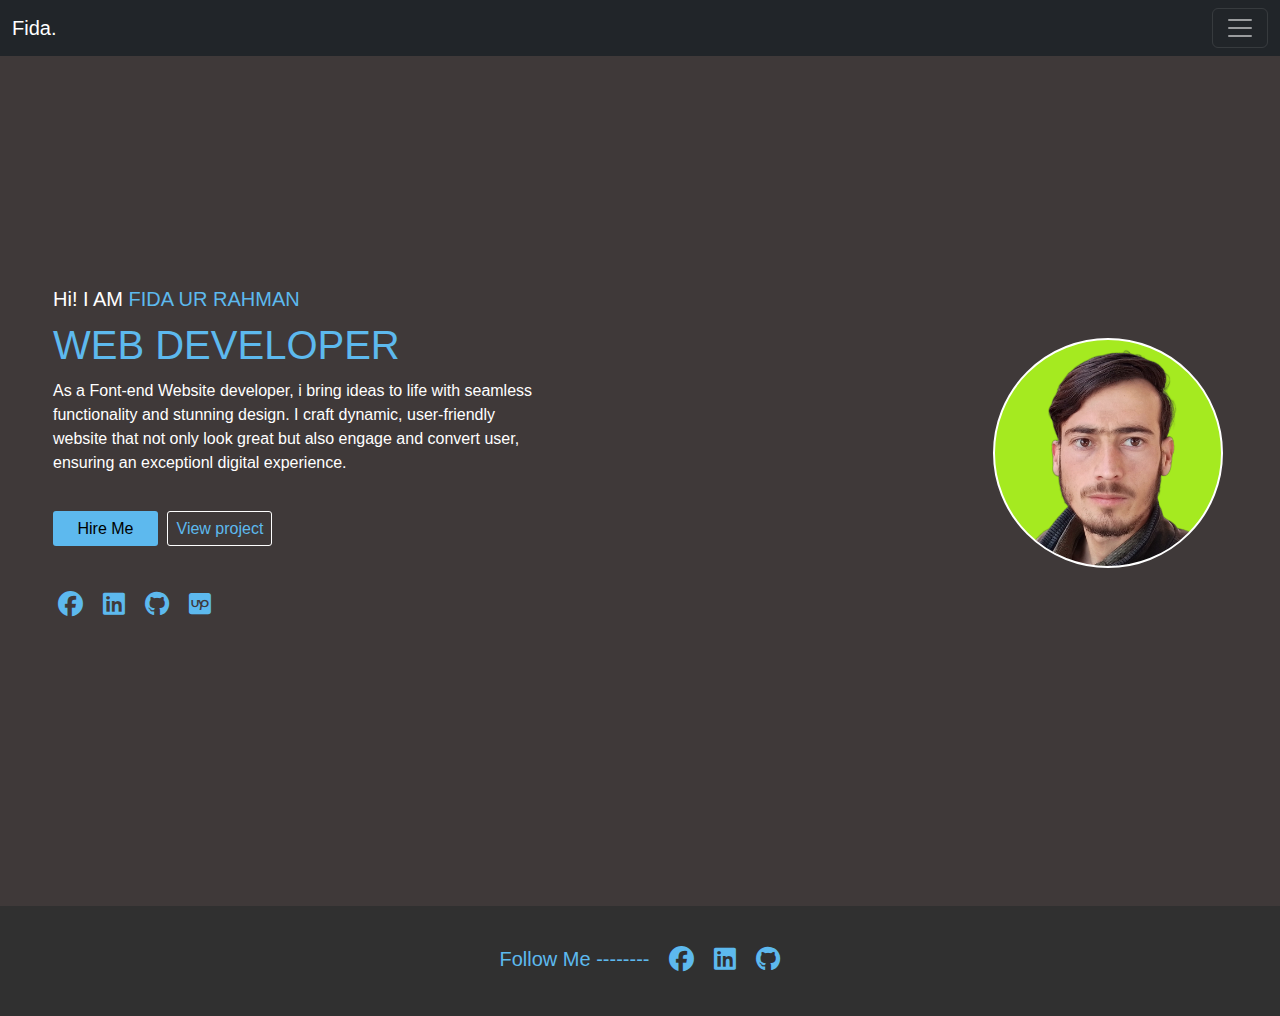
<file: index.html>
<!DOCTYPE html>
<html lang="en">
<head>
    <meta charset="UTF-8">
    <meta name="viewport" content="width=device-width, initial-scale=1.0">
    <title>HOME</title>

    <!-- logo link -->
     <link rel="Shortcut icon" href="./images/web-picture.jpeg">
    
    <!-- bootsrap link  -->
    <link href="https://cdn.jsdelivr.net/npm/bootstrap@5.3.3/dist/css/bootstrap.min.css" rel="stylesheet" integrity="sha384-QWTKZyjpPEjISv5WaRU9OFeRpok6YctnYmDr5pNlyT2bRjXh0JMhjY6hW+ALEwIH" crossorigin="anonymous">

    <!-- Home page css -->
     <link rel="stylesheet" href="./index.css">

    <!-- Font Awsomme cdn link -->
    <link rel="stylesheet" href="https://cdnjs.cloudflare.com/ajax/libs/font-awesome/6.7.2/css/all.min.css" integrity="sha512-Evv84Mr4kqVGRNSgIGL/F/aIDqQb7xQ2vcrdIwxfjThSH8CSR7PBEakCr51Ck+w+/U6swU2Im1vVX0SVk9ABhg==" crossorigin="anonymous" referrerpolicy="no-referrer" />


    <!-- animatiion link -->
     <link rel="stylesheet" href="https://cdnjs.cloudflare.com/ajax/libs/animate.css/4.1.1/animate.min.css">

</head>
<body>
    <nav class="navbar navbar-dark bg-dark fixed-top">
        <div class="container-fluid">
          <a class="navbar-brand">Fida.</a>
          <button class="navbar-toggler" type="button" data-bs-toggle="offcanvas" data-bs-target="#offcanvasDarkNavbar" aria-controls="offcanvasDarkNavbar" aria-label="Toggle navigation">
            <span class="navbar-toggler-icon"></span>
          </button>
          <div class="offcanvas offcanvas-end text-bg-dark" tabindex="-1" id="offcanvasDarkNavbar" aria-labelledby="offcanvasDarkNavbarLabel">
            <div class="offcanvas-header">
              <h5 class="offcanvas-title" id="offcanvasDarkNavbarLabel">Fida.</h5>
              <button type="button" class="btn-close btn-close-white" data-bs-dismiss="offcanvas" aria-label="Close"></button>
            </div>
            <div class="offcanvas-body">
              <ul class="navbar-nav justify-content-end flex-grow-1 pe-3">

                <li class="nav-item">
                  <a class="nav-link" href="./index.html">Home</a>
                </li>
                <li class="nav-item">
                    <a class="nav-link" href="./pages/Eduction.html">Eduction</a>
                  </li>
                  <li class="nav-item">
                    <a class="nav-link" href="./pages/Skill.html">Skill</a>
                  </li>
                  <li class="nav-item">
                    <a class="nav-link" href="./pages/Experience.html">Experience</a>
                  </li>
                  <li class="nav-item">
                    <a class="nav-link" href="./pages/About.html">About</a>
                  </li>
                  <li class="nav-item">
                    <a class="nav-link" href="./pages/Contact.html">Contact</a>
                  </li>
                
              <form class="d-flex mt-3" role="search">
                <input class="form-control me-2" type="search" placeholder="Search" aria-label="Search">
                <button class="btn btn-success" type="submit">Search</button>
              </form>
            </div>
          </div>
        </div>
      </nav>

      <!-- Tbody Section -->

            <!-- main body start here -->
            <tbody>
              <!-- hero Setion start here -->
              <div class="Hero-section   animate__animated animate__lightSpeedInLeft ">
      
                  <!-- introduction Here -->
                  <div class="section-left ">
                      <h4>Hi! I AM <span>FIDA UR RAHMAN</span></h4>
                      <h1>WEB DEVELOPER</h1>
                     <div class="content">
                          <p>As a Font-end Website developer, i bring ideas to life with 
                          seamless functionality and stunning design. I craft dynamic,
                          user-friendly website that not only look great but also 
                          engage and convert user, ensuring an exceptionl digital
                          experience.</p>
                     </div>
                      <button class="Hire-me">Hire Me</button>
                      <button class="view-project">View project</button>

                 <!-- Social Media Icon  -->  
                <div class="social-media-icon ">
                <a href=""><i class="fa-brands fa-facebook"></i></a>
                <a href=""><i class="fa-brands fa-linkedin"></i></a>
                <a href=""><i class="fa-brands fa-github"></i></a>
                <a href=""><i class="fa-brands fa-square-upwork"></i></a>
              </div>
             </tbody>
                  </div>

      
                  <!-- Picture Here -->
                  <div class="section-right">
                  </div>
              </div>
             </tbody>
      
            
       <!-- Footer Section Start Here -->

       <footer>
        <div class="footer">
          <div class="footer-icon">
              <h6>Follow Me -------- </h6>
              <a href=""><i class="fa-brands fa-facebook"></i></a>
              <a href=""><i class="fa-brands fa-linkedin"></i></a>
              <a href=""><i class="fa-brands fa-github"></i></a>
           </tbody>

          </div>
        </div>
    </footer>
    
</body>
<!-- bootsrap link sript link -->
<script src="https://cdn.jsdelivr.net/npm/bootstrap@5.3.3/dist/js/bootstrap.bundle.min.js" integrity="sha384-YvpcrYf0tY3lHB60NNkmXc5s9fDVZLESaAA55NDzOxhy9GkcIdslK1eN7N6jIeHz" crossorigin="anonymous"></script>
</html>
</file>
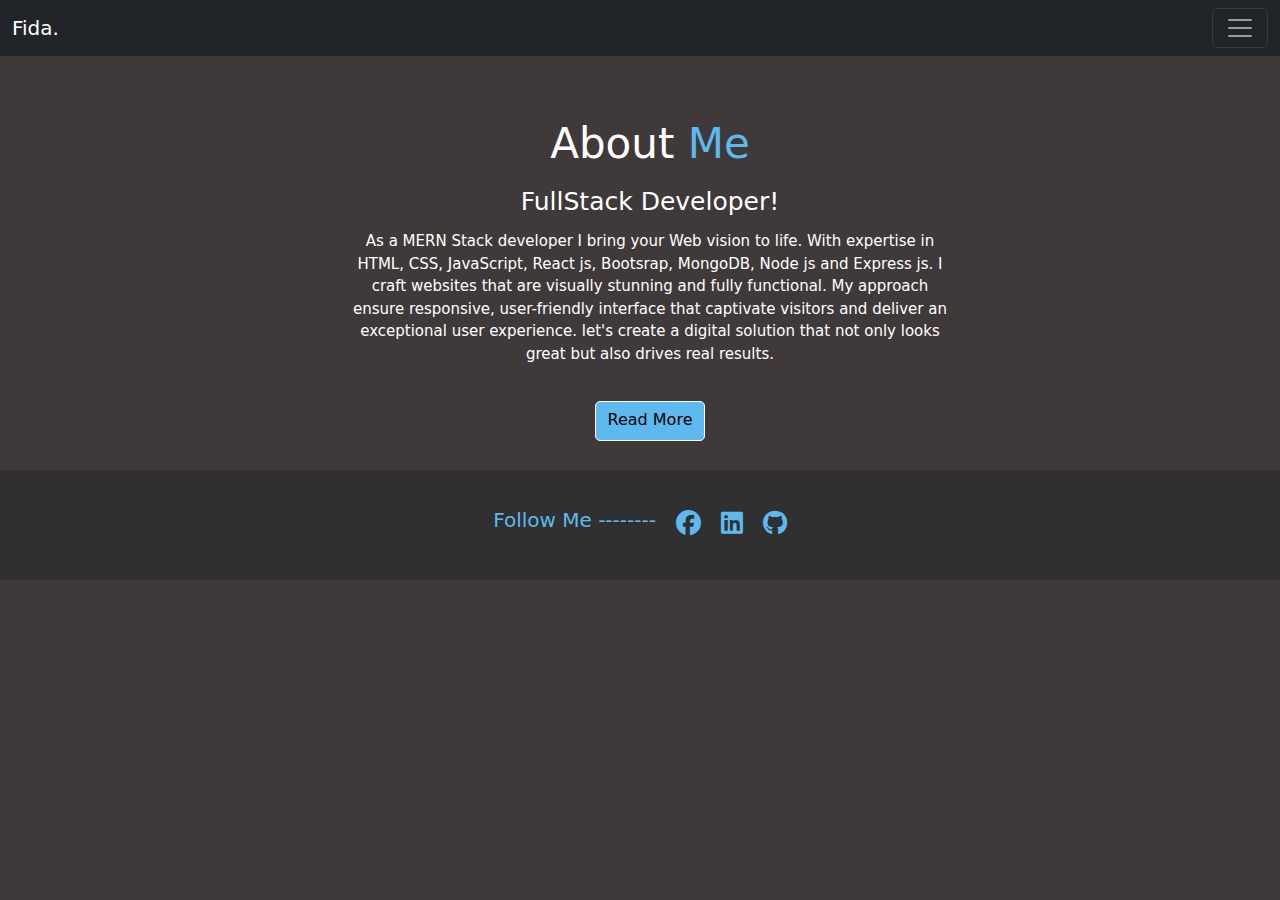
<file: pages/About.html>
<!DOCTYPE html>
<html lang="en">
<head>
    <meta charset="UTF-8">
    <meta name="viewport" content="width=device-width, initial-scale=1.0">
    <title>About</title>
        <!-- logo link -->
        <link rel="Shortcut icon" href="../images/web-picture.jpeg">
    
    <!-- bootsrap link  -->
    <link href="https://cdn.jsdelivr.net/npm/bootstrap@5.3.3/dist/css/bootstrap.min.css" rel="stylesheet" integrity="sha384-QWTKZyjpPEjISv5WaRU9OFeRpok6YctnYmDr5pNlyT2bRjXh0JMhjY6hW+ALEwIH" crossorigin="anonymous">

    <!-- Experience css link -->
     <link rel="stylesheet" href="./About-Me.css">

    <!-- Font Awsomme cdn link -->
    <link rel="stylesheet" href="https://cdnjs.cloudflare.com/ajax/libs/font-awesome/6.7.2/css/all.min.css" integrity="sha512-Evv84Mr4kqVGRNSgIGL/F/aIDqQb7xQ2vcrdIwxfjThSH8CSR7PBEakCr51Ck+w+/U6swU2Im1vVX0SVk9ABhg==" crossorigin="anonymous" referrerpolicy="no-referrer" />

        <!-- animatiion link -->
        <link rel="stylesheet" href="https://cdnjs.cloudflare.com/ajax/libs/animate.css/4.1.1/animate.min.css">
</head>
<body>
    <nav class="navbar navbar-dark bg-dark fixed-top">
        <div class="container-fluid">
          <a class="navbar-brand">Fida.</a>
          <button class="navbar-toggler" type="button" data-bs-toggle="offcanvas" data-bs-target="#offcanvasDarkNavbar" aria-controls="offcanvasDarkNavbar" aria-label="Toggle navigation">
            <span class="navbar-toggler-icon"></span>
          </button>
          <div class="offcanvas offcanvas-end text-bg-dark" tabindex="-1" id="offcanvasDarkNavbar" aria-labelledby="offcanvasDarkNavbarLabel">
            <div class="offcanvas-header">
              <h5 class="offcanvas-title" id="offcanvasDarkNavbarLabel">Fida.</h5>
              <button type="button" class="btn-close btn-close-white" data-bs-dismiss="offcanvas" aria-label="Close"></button>
            </div>
            <div class="offcanvas-body">
              <ul class="navbar-nav justify-content-end flex-grow-1 pe-3">

                <li class="nav-item">
                  <a class="nav-link" href="../index.html">Home</a>
                </li>
                <li class="nav-item">
                    <a class="nav-link" href="./Contact.html">Eduction</a>
                  </li>
                  <li class="nav-item">
                    <a class="nav-link" href="./Skill.html">Skill</a>
                  </li>
                  <li class="nav-item">
                    <a class="nav-link" href="./Experience.html">Experience</a>
                  </li>
                  <li class="nav-item">
                    <a class="nav-link" href="./About.html">About</a>
                  </li>
                  <li class="nav-item">
                    <a class="nav-link" href="./Contact.html">Contact</a>
                  </li>
                
              <form class="d-flex mt-3" role="search">
                <input class="form-control me-2" type="search" placeholder="Search" aria-label="Search">
                <button class="btn btn-success" type="submit">Search</button>
              </form>
            </div>
          </div>
        </div>
      </nav>

      <!-- Tbody Section -->

          <!-- About Section Start here -->
     <tbody>
        <div class="About-Me  animate__animated animate__lightSpeedInLeft">
            <h1><span>About</span> Me</h1>
            <h2>FullStack Developer!</h2>
            <p>As a MERN Stack developer I bring your Web vision to 
            life. With expertise in HTML, CSS, JavaScript, React js, 
            Bootsrap, MongoDB, Node js and Express js. I 
            craft websites that are visually stunning and 
            fully functional. My approach ensure responsive,
            user-friendly interface that captivate visitors and 
            deliver an exceptional user experience. let's 
            create a digital solution that not only looks great 
            but also drives real results.</p>
            <button class="Read-more">Read More</button>
        </div>


       <!-- Footer Section Start Here -->

       <footer>
        <div class="footer">
          <div class="footer-icon">
              <h5>Follow Me -------- </h5>
              <a href=""><i class="fa-brands fa-facebook"></i></a>
              <a href=""><i class="fa-brands fa-linkedin"></i></a>
              <a href=""><i class="fa-brands fa-github"></i></a>
           </tbody>

          </div>
        </div>
    </footer>
</body>
<!-- bootsrap link sript link -->
<script src="https://cdn.jsdelivr.net/npm/bootstrap@5.3.3/dist/js/bootstrap.bundle.min.js" integrity="sha384-YvpcrYf0tY3lHB60NNkmXc5s9fDVZLESaAA55NDzOxhy9GkcIdslK1eN7N6jIeHz" crossorigin="anonymous"></script>
</html>
</file>
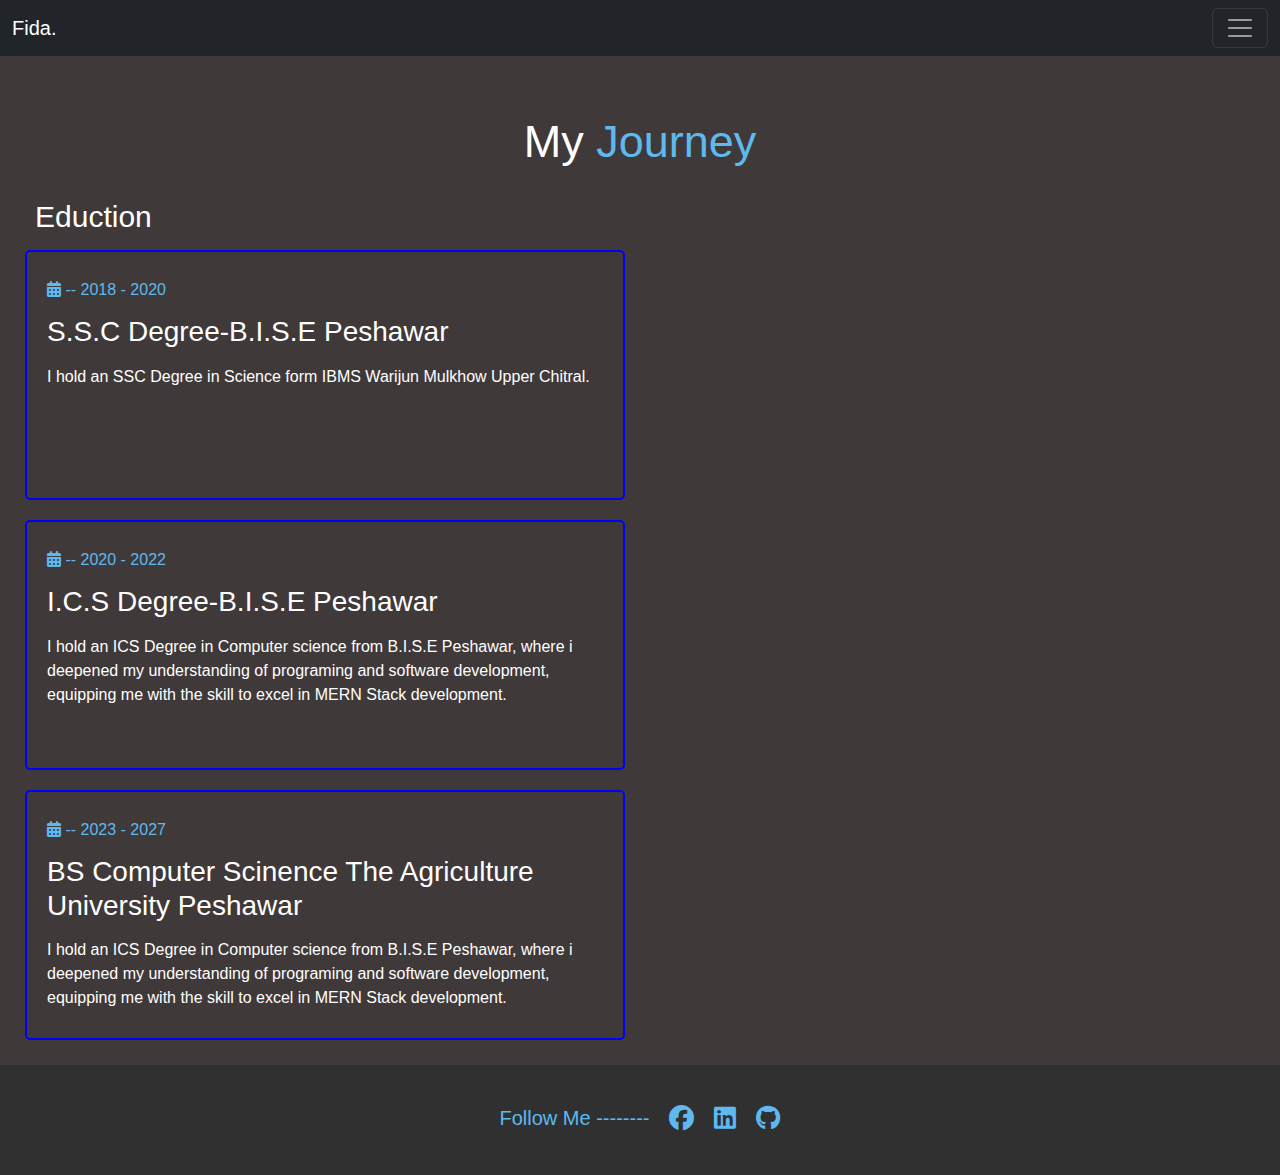
<file: pages/Eduction.html>
<!DOCTYPE html>
<html lang="en">
<head>
    <meta charset="UTF-8">
    <meta name="viewport" content="width=device-width, initial-scale=1.0">
    <title>Eduction</title>

        <!-- logo link -->
        <link rel="Shortcut icon" href="../images/web-picture.jpeg">
    
    <!-- bootsrap link  -->
    <link href="https://cdn.jsdelivr.net/npm/bootstrap@5.3.3/dist/css/bootstrap.min.css" rel="stylesheet" integrity="sha384-QWTKZyjpPEjISv5WaRU9OFeRpok6YctnYmDr5pNlyT2bRjXh0JMhjY6hW+ALEwIH" crossorigin="anonymous">

    <!-- Experience css link -->
     <link rel="stylesheet" href="./Eduction.css">

    <!-- Font Awsomme cdn link -->
    <link rel="stylesheet" href="https://cdnjs.cloudflare.com/ajax/libs/font-awesome/6.7.2/css/all.min.css" integrity="sha512-Evv84Mr4kqVGRNSgIGL/F/aIDqQb7xQ2vcrdIwxfjThSH8CSR7PBEakCr51Ck+w+/U6swU2Im1vVX0SVk9ABhg==" crossorigin="anonymous" referrerpolicy="no-referrer" />


        <!-- animatiion link -->
        <link rel="stylesheet" href="https://cdnjs.cloudflare.com/ajax/libs/animate.css/4.1.1/animate.min.css">
</head>
<body>
    <nav class="navbar navbar-dark bg-dark fixed-top">
        <div class="container-fluid">
          <a class="navbar-brand">Fida.</a>
          <button class="navbar-toggler" type="button" data-bs-toggle="offcanvas" data-bs-target="#offcanvasDarkNavbar" aria-controls="offcanvasDarkNavbar" aria-label="Toggle navigation">
            <span class="navbar-toggler-icon"></span>
          </button>
          <div class="offcanvas offcanvas-end text-bg-dark" tabindex="-1" id="offcanvasDarkNavbar" aria-labelledby="offcanvasDarkNavbarLabel">
            <div class="offcanvas-header">
              <h5 class="offcanvas-title" id="offcanvasDarkNavbarLabel">Fida.</h5>
              <button type="button" class="btn-close btn-close-white" data-bs-dismiss="offcanvas" aria-label="Close"></button>
            </div>
            <div class="offcanvas-body">
              <ul class="navbar-nav justify-content-end flex-grow-1 pe-3">

                <li class="nav-item">
                  <a class="nav-link" href="../index.html">Home</a> 
                </li>
                <li class="nav-item">
                    <a class="nav-link" href="./Eduction.html">Eduction</a>
                  </li>
                  <li class="nav-item">
                    <a class="nav-link" href="./Skill.html">Skill</a>
                  </li>
                  <li class="nav-item">
                    <a class="nav-link" href="./Experience.html">Experience</a>
                  </li>
                  <li class="nav-item">
                    <a class="nav-link" href="./About.html">About</a>
                  </li>
                  <li class="nav-item">
                    <a class="nav-link" href="./Contact.html">Contact</a>
                  </li>
                
              <form class="d-flex mt-3" role="search">
                <input class="form-control me-2" type="search" placeholder="Search" aria-label="Search">
                <button class="btn btn-success" type="submit">Search</button>
              </form>
            </div>
          </div>
        </div>
      </nav>

      <!-- Tbody Section -->

          <!-- Eduction Section start here -->
     <tbody>
      <div class="Eduction  animate__animated animate__lightSpeedInLeft">
          <h1><span>My</span> Journey</h1>
      </div>

      <div class="Eduction-1  animate__animated animate__lightSpeedInLeft">
              <h2>Eduction</h2>
          <div class="Ssc">
              <h6> <i class="fa-solid fa-calendar-days"></i> -- 2018 - 2020</h6>
              <h3>S.S.C Degree-B.I.S.E Peshawar</h3>
              <p>I hold an SSC Degree in Science form 
              IBMS Warijun Mulkhow Upper Chitral. </p>
          </div>
          <div class="Ics">
              <h6> <i class="fa-solid fa-calendar-days"></i> -- 2020 - 2022</h6>
              <h3>I.C.S Degree-B.I.S.E Peshawar</h3>
              <p>I hold an ICS Degree in Computer science from 
                  B.I.S.E Peshawar, where i deepened my understanding 
                  of programing and software development, equipping 
                  me with the skill to excel in MERN Stack development.
              </p>
          </div>
              
          <div class="Bs">
              <h6><i class="fa-solid fa-calendar-days"></i> -- 2023 - 2027</h6>
              <h3>BS Computer Scinence The Agriculture <br>
                  University Peshawar </h3>
              <p>I hold an ICS Degree in Computer science from
                  B.I.S.E Peshawar, where i deepened my understanding 
                  of programing and software development, equipping 
                  me with the skill to excel in MERN Stack development.
              </p>
          </div>
      </div>
   </tbody>
            
       <!-- Footer Section Start Here -->

       <footer>
        <div class="footer">
          <div class="footer-icon">
              <h6>Follow Me -------- </h6>
              <a href=""><i class="fa-brands fa-facebook"></i></a>
              <a href=""><i class="fa-brands fa-linkedin"></i></a>
              <a href=""><i class="fa-brands fa-github"></i></a>
           </tbody>

          </div>
        </div>
    </footer>
    
</body>
<!-- bootsrap link sript link -->
<script src="https://cdn.jsdelivr.net/npm/bootstrap@5.3.3/dist/js/bootstrap.bundle.min.js" integrity="sha384-YvpcrYf0tY3lHB60NNkmXc5s9fDVZLESaAA55NDzOxhy9GkcIdslK1eN7N6jIeHz" crossorigin="anonymous"></script>
</html>
</file>
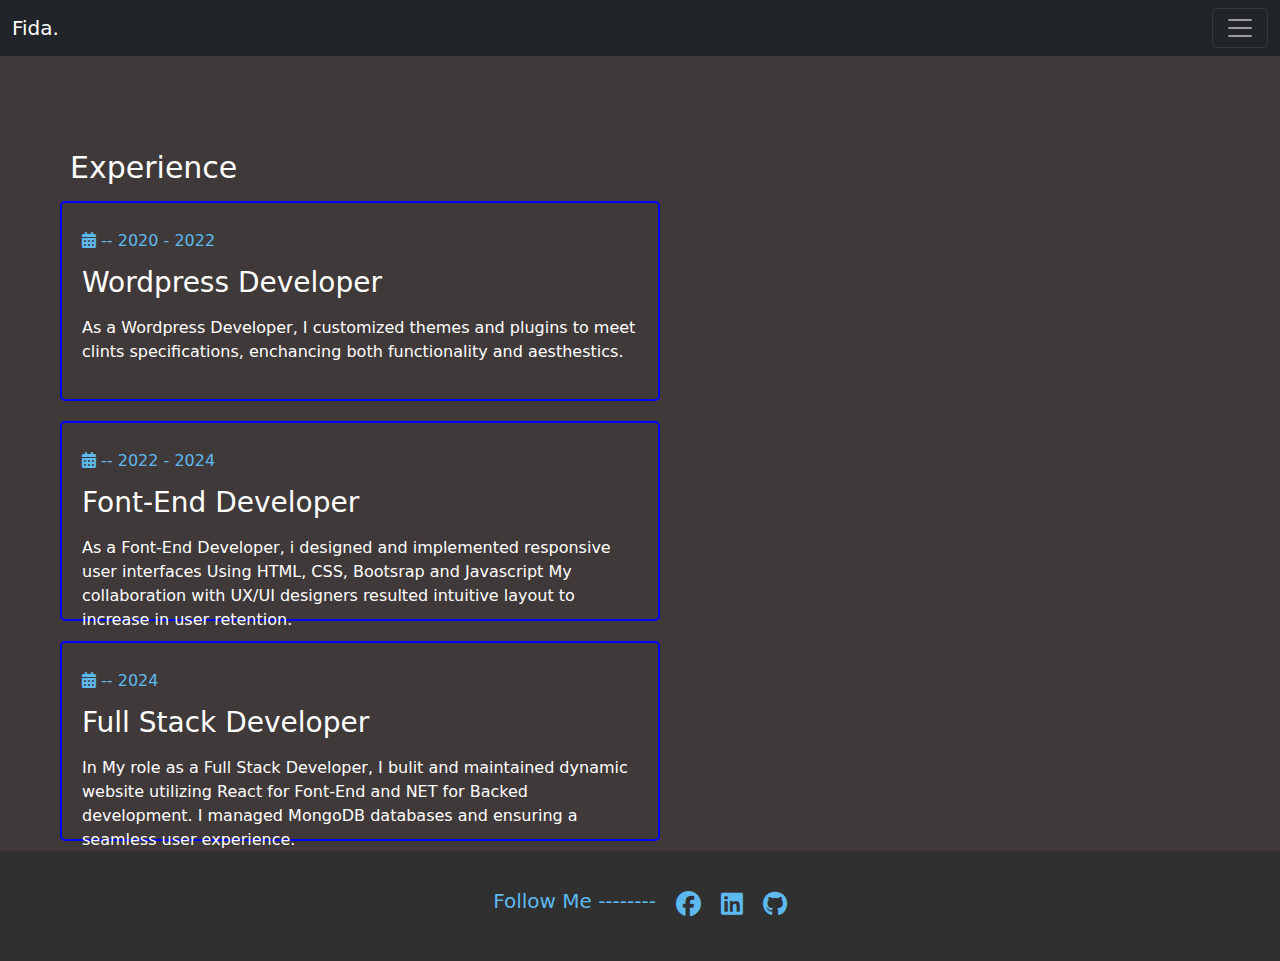
<file: pages/Experience.html>
<!DOCTYPE html>
<html lang="en">
<head>
    <meta charset="UTF-8">
    <meta name="viewport" content="width=device-width, initial-scale=1.0">
    <title>Experience</title>
        <!-- logo link -->
        <link rel="Shortcut icon" href="../images/web-picture.jpeg">
    
    <!-- bootsrap link  -->
    <link href="https://cdn.jsdelivr.net/npm/bootstrap@5.3.3/dist/css/bootstrap.min.css" rel="stylesheet" integrity="sha384-QWTKZyjpPEjISv5WaRU9OFeRpok6YctnYmDr5pNlyT2bRjXh0JMhjY6hW+ALEwIH" crossorigin="anonymous">

    <!-- Experience css link -->
     <link rel="stylesheet" href="./Experience.css">

    <!-- Font Awsomme cdn link -->
    <link rel="stylesheet" href="https://cdnjs.cloudflare.com/ajax/libs/font-awesome/6.7.2/css/all.min.css" integrity="sha512-Evv84Mr4kqVGRNSgIGL/F/aIDqQb7xQ2vcrdIwxfjThSH8CSR7PBEakCr51Ck+w+/U6swU2Im1vVX0SVk9ABhg==" crossorigin="anonymous" referrerpolicy="no-referrer" />


        <!-- animatiion link -->
        <link rel="stylesheet" href="https://cdnjs.cloudflare.com/ajax/libs/animate.css/4.1.1/animate.min.css">
</head>
<body>
    <nav class="navbar navbar-dark bg-dark fixed-top">
        <div class="container-fluid">
          <a class="navbar-brand">Fida.</a>
          <button class="navbar-toggler" type="button" data-bs-toggle="offcanvas" data-bs-target="#offcanvasDarkNavbar" aria-controls="offcanvasDarkNavbar" aria-label="Toggle navigation">
            <span class="navbar-toggler-icon"></span>
          </button>
          <div class="offcanvas offcanvas-end text-bg-dark" tabindex="-1" id="offcanvasDarkNavbar" aria-labelledby="offcanvasDarkNavbarLabel">
            <div class="offcanvas-header">
              <h5 class="offcanvas-title" id="offcanvasDarkNavbarLabel">Fida.</h5>
              <button type="button" class="btn-close btn-close-white" data-bs-dismiss="offcanvas" aria-label="Close"></button>
            </div>
            <div class="offcanvas-body">
              <ul class="navbar-nav justify-content-end flex-grow-1 pe-3">

                <li class="nav-item">
                  <a class="nav-link" href="../index.html">Home</a>
                </li>
                <li class="nav-item">
                    <a class="nav-link" href="./Eduction.html">Eduction</a>
                  </li>
                  <li class="nav-item">
                    <a class="nav-link" href="./Skill.html">Skill</a>
                  </li>
                  <li class="nav-item">
                    <a class="nav-link" href="./Experience.html">Experience</a>
                  </li>
                  <li class="nav-item">
                    <a class="nav-link" href="./About.html">About</a>
                  </li>
                  <li class="nav-item">
                    <a class="nav-link" href="./Contact.html">Contact</a>
                  </li>
                
              <form class="d-flex mt-3" role="search">
                <input class="form-control me-2" type="search" placeholder="Search" aria-label="Search">
                <button class="btn btn-success" type="submit">Search</button>
              </form>
            </div>
          </div>
        </div>
      </nav>

      <!-- Tbody Section -->

             <!--Experience Section start here -->
     <tbody>
        <div class="Experience  animate__animated animate__lightSpeedInLeft">
                <h2>Experience</h2>
            <div class="wordpress">
                <h6> <i class="fa-solid fa-calendar-days"></i> -- 2020 - 2022</h6>
                <h3>Wordpress Developer</h3>
                <p>As a Wordpress Developer, I customized themes and plugins to meet 
                    clints specifications, enchancing both functionality and 
                    aesthestics.
                </p>
            </div>
            <div class="Font-end">
                <h6> <i class="fa-solid fa-calendar-days"></i> -- 2022 - 2024</h6>
                <h3>Font-End Developer</h3>
                <p>As a Font-End Developer, i designed and implemented responsive 
                    user interfaces Using HTML, CSS, Bootsrap and Javascript My 
                    collaboration with UX/UI designers resulted intuitive layout to increase
                    in user retention.
                </p>
            </div>
                
            <div class="full-stack">
                <h6> <i class="fa-solid fa-calendar-days"></i> -- 2024</h6>
                <h3>Full Stack Developer</h3>
                <p>
                    In My role as a Full Stack Developer, I bulit
                    and maintained dynamic website utilizing React for Font-End and NET for Backed
                    development. I managed MongoDB databases and ensuring a seamless user experience.
                </p>
            </div>
        </div>
     </tbody>

      </tbody>

            
       <!-- Footer Section Start Here -->

       <footer>
        <div class="footer">
          <div class="footer-icon">
              <h5>Follow Me -------- </h5>
              <a href=""><i class="fa-brands fa-facebook"></i></a>
              <a href=""><i class="fa-brands fa-linkedin"></i></a>
              <a href=""><i class="fa-brands fa-github"></i></a>
           </tbody>

          </div>
        </div>
    </footer>
    
</body>
<!-- bootsrap link sript link -->
<script src="https://cdn.jsdelivr.net/npm/bootstrap@5.3.3/dist/js/bootstrap.bundle.min.js" integrity="sha384-YvpcrYf0tY3lHB60NNkmXc5s9fDVZLESaAA55NDzOxhy9GkcIdslK1eN7N6jIeHz" crossorigin="anonymous"></script>
</html>
</file>
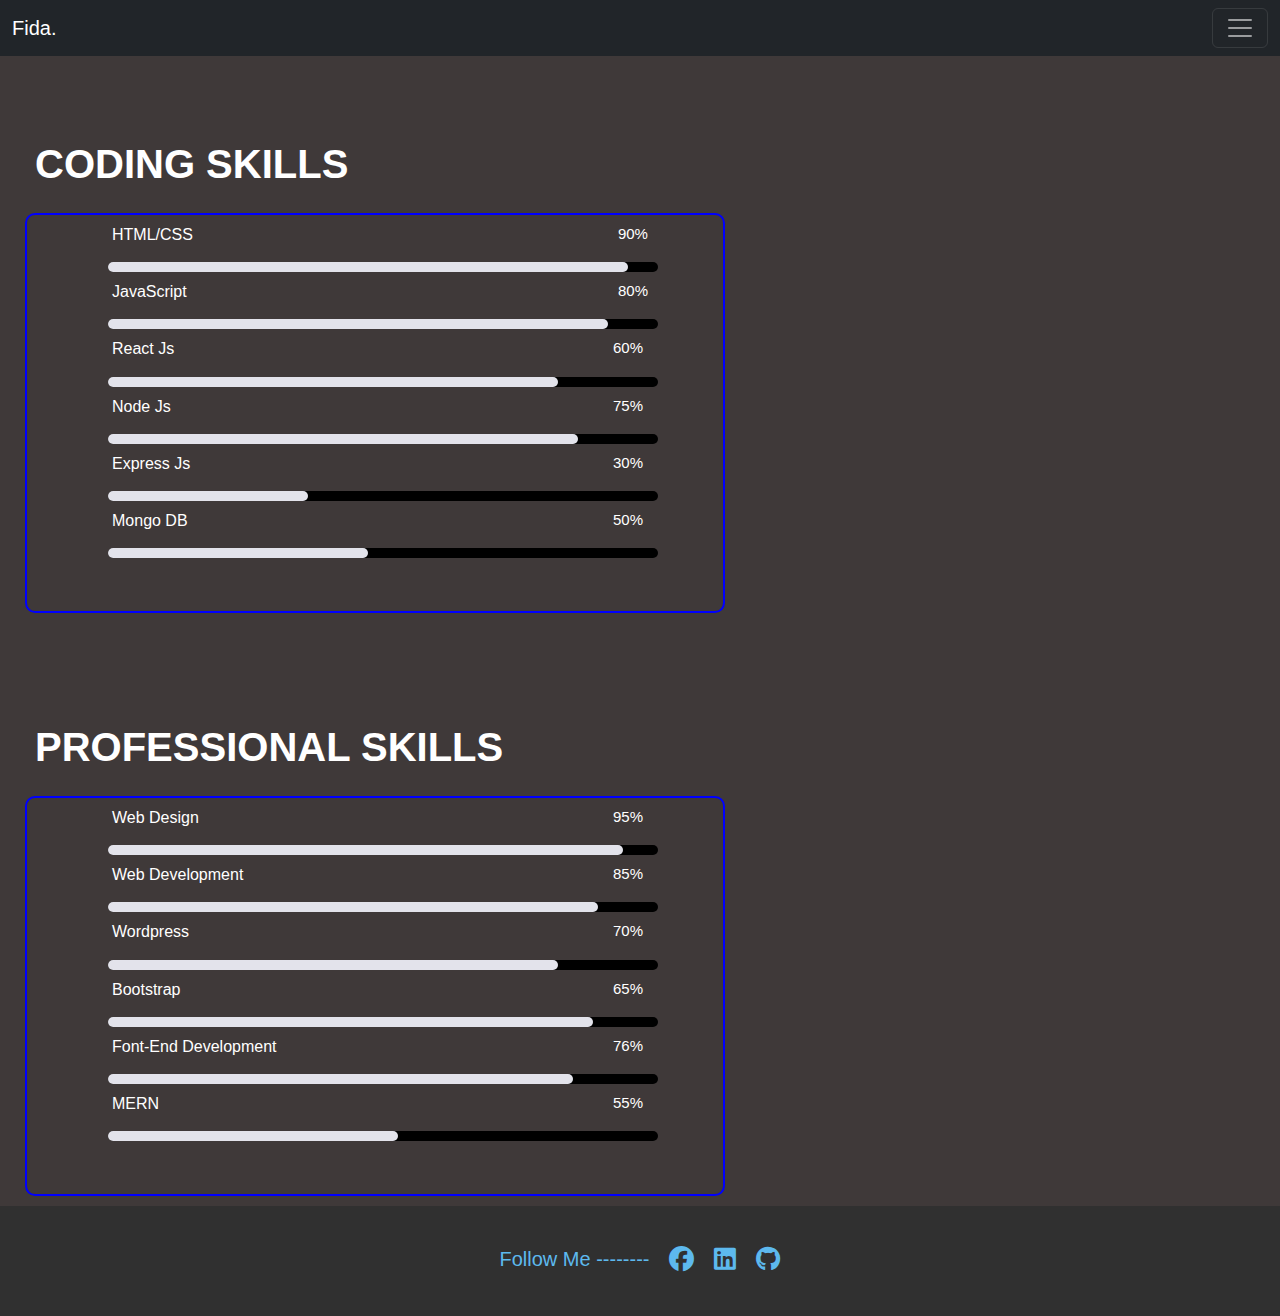
<file: pages/Skill.html>
<!DOCTYPE html>
<html lang="en">
<head>
    <meta charset="UTF-8">
    <meta name="viewport" content="width=device-width, initial-scale=1.0">
    <title>Skill</title>
        <!-- logo link -->
        <link rel="Shortcut icon" href="../images/web-picture.jpeg">
    
    <!-- bootsrap link  -->
    <link href="https://cdn.jsdelivr.net/npm/bootstrap@5.3.3/dist/css/bootstrap.min.css" rel="stylesheet" integrity="sha384-QWTKZyjpPEjISv5WaRU9OFeRpok6YctnYmDr5pNlyT2bRjXh0JMhjY6hW+ALEwIH" crossorigin="anonymous">

    <!-- Experience css link -->
     <link rel="stylesheet" href="./Skill.css">

    <!-- Font Awsomme cdn link -->
    <link rel="stylesheet" href="https://cdnjs.cloudflare.com/ajax/libs/font-awesome/6.7.2/css/all.min.css" integrity="sha512-Evv84Mr4kqVGRNSgIGL/F/aIDqQb7xQ2vcrdIwxfjThSH8CSR7PBEakCr51Ck+w+/U6swU2Im1vVX0SVk9ABhg==" crossorigin="anonymous" referrerpolicy="no-referrer" />


        <!-- animatiion link -->
        <link rel="stylesheet" href="https://cdnjs.cloudflare.com/ajax/libs/animate.css/4.1.1/animate.min.css">
</head>
<body>
    <nav class="navbar navbar-dark bg-dark fixed-top">
        <div class="container-fluid">
          <a class="navbar-brand">Fida.</a>
          <button class="navbar-toggler" type="button" data-bs-toggle="offcanvas" data-bs-target="#offcanvasDarkNavbar" aria-controls="offcanvasDarkNavbar" aria-label="Toggle navigation">
            <span class="navbar-toggler-icon"></span>
          </button>
          <div class="offcanvas offcanvas-end text-bg-dark" tabindex="-1" id="offcanvasDarkNavbar" aria-labelledby="offcanvasDarkNavbarLabel">
            <div class="offcanvas-header">
              <h5 class="offcanvas-title" id="offcanvasDarkNavbarLabel">Fida.</h5>
              <button type="button" class="btn-close btn-close-white" data-bs-dismiss="offcanvas" aria-label="Close"></button>
            </div>
            <div class="offcanvas-body">
              <ul class="navbar-nav justify-content-end flex-grow-1 pe-3">

                <li class="nav-item">
                  <a class="nav-link" href="../index.html">Home</a>
                </li>
                <li class="nav-item">
                    <a class="nav-link" href="./Eduction.html">Eduction</a>
                  </li>
                  <li class="nav-item">
                    <a class="nav-link" href="./Skill.html">Skill</a>
                  </li>
                  <li class="nav-item">
                    <a class="nav-link" href="./Experience.html">Experience</a>
                  </li>
                  <li class="nav-item">
                    <a class="nav-link" href="./About.html">About</a>
                  </li>
                  <li class="nav-item">
                    <a class="nav-link" href="./Contact.html">Contact</a>
                  </li>
                
              <form class="d-flex mt-3" role="search">
                <input class="form-control me-2" type="search" placeholder="Search" aria-label="Search">
                <button class="btn btn-success" type="submit">Search</button>
              </form>
            </div>
          </div>
        </div>
      </nav>

      <!-- Tbody Section -->

      
     <!-- tbody start here  -->
     <tbody>
        <div class="Skill ">
            <h1 class=" animate__animated animate__lightSpeedInLeft">CODING SKILLS</h1>
            <div class="CodingSkill  animate__animated animate__lightSpeedInLeft">
                <div class="content">
                    <h6>HTML/CSS</h6>
                    <h5>90%</h5>
                </div>
                <div class="box">
                    <div class="box1"></div>
                </div>

                <div class="content-1">
                    <h6>JavaScript</h6>
                    <h5>80%</h5>
                </div>
                <div class="box-1">
                    <div class="box1-1"></div>
                </div>

                <div class="content-2">
                    <h6>React Js</h6>
                    <h5>60%</h5>
                </div>
                <div class="box-2">
                    <div class="box1-2"></div>
                </div>

                <div class="content-3">
                    <h6>Node Js</h6>
                    <h5>75%</h5>
                </div>
                <div class="box-3">
                    <div class="box1-3"></div>
                </div>

                <div class="content-4">
                    <h6>Express Js</h6>
                    <h5>30%</h5>
                </div>
                <div class="box-4">
                    <div class="box1-4"></div>
                </div>

                <div class="content-5">
                    <h6>Mongo DB</h6>
                    <h5>50%</h5>
                </div>
                <div class="box-5">
                    <div class="box1-5"></div>
                </div>
        </div>
            <h1 class=" animate__animated animate__lightSpeedInLeft">PROFESSIONAL SKILLS</h1>
             <div class="Profession-Skill  animate__animated animate__lightSpeedInLeft">
                <div class="content-7">
                    <h6>Web Design</h6>
                    <h5>95%</h5>
                </div>
                <div class="box-7">
                    <div class="box1-7"></div>
                </div>

                <div class="content-8">
                    <h6>Web Development</h6>
                    <h5>85%</h5>
                </div>
                <div class="box-8">
                    <div class="box1-8"></div>
                </div>

                <div class="content-9">
                    <h6>Wordpress</h6>
                    <h5>70%</h5>
                </div>
                <div class="box-9">
                    <div class="box1-9"></div>
                </div>

                <div class="content-10">
                    <h6>Bootstrap</h6>
                    <h5>65%</h5>
                </div>
                <div class="box-10">
                    <div class="box1-10"></div>
                </div>

                <div class="content-11">
                    <h6>Font-End Development</h6>
                    <h5>76%</h5>
                </div>
                <div class="box-11">
                    <div class="box1-11"></div>
                </div>

                <div class="content-12">
                    <h6>MERN</h6>
                    <h5>55%</h5>
                </div>
                <div class="box-12">
                    <div class="box1-12"></div>
                </div>
            </div>
        </div>
      </tbody>



       <!-- Footer Section Start Here -->

       <footer>
        <div class="footer">
          <div class="footer-icon">
              <h6>Follow Me -------- </h6>
              <a href=""><i class="fa-brands fa-facebook"></i></a>
              <a href=""><i class="fa-brands fa-linkedin"></i></a>
              <a href=""><i class="fa-brands fa-github"></i></a>
           </tbody>

          </div>
        </div>
    </footer>
    
</body>
<!-- bootsrap link sript link -->
<script src="https://cdn.jsdelivr.net/npm/bootstrap@5.3.3/dist/js/bootstrap.bundle.min.js" integrity="sha384-YvpcrYf0tY3lHB60NNkmXc5s9fDVZLESaAA55NDzOxhy9GkcIdslK1eN7N6jIeHz" crossorigin="anonymous"></script>
</html>
</file>
<file: index.css>
*{
    padding: auto;
    /* margin: auto; */
    border: 0px;
    font-family: Arial, Helvetica, sans-serif;
    box-sizing: border-box;
}

/* <!-- thead start Here or Nav Bar start here  --> */
body{
    background-color: #3f3939;
}

/* tbody start here */

/* <!-- main body start here --> */

/* <!-- hero Setion start here --> */
.Hero-section{
    display: flex;
    justify-content: space-between;
    /* justify-content: center; */
    align-items: center;
    height: 100vh;
    width: 100vw;
    padding: 10px;
    margin: 3px;
    /* border: 2px solid rebeccapurple; */
    /* width: 1260px; */
}
@media screen and (min-width:768px) and (max-width:1023px){
    .Hero-section{
        padding: 15px;
        margin: 5px;
        word-wrap: normal;
    }
    
}

@media screen and (min-width:481px) and (max-width:767px){
    .Hero-section{
        padding: 15px;
        margin: 5px;
        display: flex;
        flex-wrap: wrap-reverse;
        justify-content: center;
        padding-top: 125px;
        padding-bottom: 150px;
        
      
    }
    
}

@media screen and (max-width: 480px) {

    .Hero-section{
        height: 1100px;
        /* padding: 5px; */
        padding-left: auto;
        margin: 1px;
        margin-top: 100px;
        display: flex;
        flex-wrap: wrap-reverse;
        justify-content: center;
        align-items: center;
        width: 350px;
        padding-bottom: 180px;
        /* border: 2px solid red; */
       
      
    }

}
    .section-right{
        height: 200px;
        width: 220px;
        border-radius: 50%;
        border: 2px solid white;
        background-image: url(./images/profile-pic\ \(1\).png);
        margin: 50px;
        margin-left: 65px;
        padding: auto;
    
    }
    /* @media screen and (max-width: 480px){
        .section-right{
            height: 200px;
            width: 500px;
            border-radius: 50%;
            border: 2px solid white;
            background-image: url();
            margin: 50px;
            margin-left: 65px;
            padding: auto;
        
        }

    } */
    .section-left{ 
        padding-left: 40px;
        margin: 0%;
        width: 520px;
    }
    @media screen and (min-width:768px) and (max-width:1023px){
        .section-left{
            padding-left: 40px;
            margin: 0%;
            width: 340px;
        }

    }



/* <!-- introduction Here --> */

.section-left{
    color: #ffffff;

}

.section-left h4{
    color: white;
    margin-top: 5px;
    font-size: 20px;
    font-weight: 800px;
}
.section-left span{
    color:#5db9ee;
}
.section-left h1{
    color:#5db9ee;
    margin-top: 10px;

}
.section-left p{
    margin-top: 10px;

}
.Hire-me{
    height: 35px;
    width: 105px;
    margin-top: 20px;
    border-radius: 3px;
    background-color: #5db9ee;
    cursor: pointer;
}
.Hire-me:hover{
    background-color: transparent;
    color:#5db9ee;
    border-radius: 3px;
    border: 0.5px solid white;
}
.view-project{
    height: 35px;
    width:105px;
    margin-top: 20px;
    border-radius: 3px;
    border: 0.5px solid white;
    background-color: transparent;
    color: #5db9ee;
    margin-left: 5px;
    cursor: pointer;
}

.view-project:hover{
    background-color:#5db9ee;
    color: black;
    border-radius: 3px;
    border: none;
}
.section-right{
    height: 230px;
    width: 230px;
    border-radius: 50%;
    border: 2px solid white;
    background-image: url(./images/profile-pic\ \(1\).png);
    background-repeat: no-repeat;
    background-size: cover;
}
@media screen and (max-width: 480px){
    .section-right{
        height: 300px;
        width: 300px;
        border-radius: 10%;
        border: 2px solid white;
        background-image: url(./images/profile-pic\ \(1\).png);
        background-repeat: no-repeat;
        background-size: cover;
        margin: auto;
        padding-right: 10px;
        /* padding-bottom: 10px; */
    }

}

/* social Media icon  */

.social-media-icon{
    display: flex;
    justify-content: left;
    gap: 20px;
    margin-top: 40px;
    font-size: 25px;
    border-radius: 10px;
    color: #5db9ee;
    cursor: pointer;
    padding-left: 5px;

}
.social-media-icon a{
    color: #5db9ee;

}
.social-media-icon a:hover{
    color: white;
    font-size: 30px;

}


/* <!-- Footer Section Start Here --> */
.footer{
    background-color: #303030;
    height: 110px;
    width: 100vw;
    bottom: 0px;

}
@media screen and (max-width:1023px){
    .footer{
        position: fixed;
        width: 100vw;
    }
}

.footer-icon{
    display: flex;
    justify-content: center;
    align-items: center;
    padding-top: 35px;
    gap: 20px;
    font-size: 25px;
    color: #5db9ee;
}
/* @media screen and (max-width:480px){
    .footer-icon{
        padding-top: 15px;
    }

} */
.footer-icon h6{
    padding-top: 6px;
    font-size: 20px;
    font-weight: 300;
}
/* @media screen and (max-width:480px){
    .footer-icon h6{
        padding-top: 1px;
    }

} */
.footer-icon a {
    color: #5db9ee;
}
.footer-icon a:hover{
    color: white;
    font-size: 30px;
}
</file>
<file: pages/About-Me.css>
/* <!-- About Section Start here --> */
/* *{
    padding: auto;
    margin: auto;
    border: 0px;
    font-family: Arial, Helvetica, sans-serif;
    box-sizing: border-box;
} */
body{
    background-color: #3f3939;
}


/* tbody start here */

.About-Me{
    height: 450px;
    width:100vw;
    display: flex;
    flex-wrap: wrap;
    justify-content: center;
    align-items: center;
    flex-direction: column;
    margin: 10px;
    padding: 10px;
    padding-top: 100px;
    
}
@media only screen and (max-width: 480px){
    .About-Me{
        height: 700px;
        width:340px;
        display: flex;
        flex-wrap: wrap;
        justify-content: center;
        align-items: center;
        flex-direction: column;
        /* margin: 10px; */
        /* padding: 10px; */
        padding-top: 100px;
        margin-bottom: 250px;
        /* border: 2px solid red; */
        
        
    }


}

.About-Me h1{
    font-size:42px;
    font-weight: 550px;
    color:#5db9ee;
    padding-bottom: 10px;
}
.About-Me h2{
    font-size: 25px;
    font-weight: 250px;
    color: white;
    padding-bottom: 5px;
}
.About-Me span{
        font-size:42px;
        font-weight: 550px;
        color:white;
}
.About-Me p{
    font-size: 15px;
    font-weight: 200px;
    color: white;
    text-align: center;
    width: 600px;
}
@media only screen and (max-width: 480px){
    .About-Me p{
        font-size: 15px;
        font-weight: 200px;
        color: white;
        text-align: center;
        width: 300px;
        text-align: left;
       
    }

}
.Read-more{
        height: 40px;
        width: 110px;
        margin-top: 20px;
        border-radius: 5px;
        background-color: #5db9ee;
        cursor: pointer;
        padding-bottom: 3px;
        border: 1px solid white;
    
}
.Read-more:hover{
    height: 40px;
    width: 110px;
    margin-top: 20px;
    border-radius: 5px;
    color:#5db9ee;
    background-color:transparent;

    cursor: pointer;
    padding-bottom: 3px;
    border: 1px solid white;

}

/* <!-- Footer Section Start Here --> */
.footer{
    background-color: #303030;
    height: 110px;
    width: 100vw;
    bottom: 0px;

}
@media screen and (max-width:1023px){
    .footer{
        position: fixed;
        width: 100vw;
    }
}

.footer-icon{
    display: flex;
    justify-content: center;
    align-items: center;
    padding-top: 35px;
    gap: 20px;
    font-size: 25px;
    color: #5db9ee;
}
.footer-icon h6{
    padding-top: 6px;
    font-size: 20px;
    font-weight: 300;
}
.footer-icon a {
    color: #5db9ee;
}
.footer-icon a:hover{
    color: white;
    font-size: 30px;
}
</file>
<file: pages/Eduction.css>
/* <!-- Eduction Section Start here --> */
*{
    padding: auto;
    /* margin: auto; */
    border: 0px;
    font-family: Arial, Helvetica, sans-serif;
    box-sizing: border-box;
}
body{
    background-color: #3f3939;
}


/* Tbody start here */

.Eduction{
    display: flex;
    justify-content: center;
    align-items: center;
    flex-direction: column;
    color: white;
    margin: 30px;
    flex-wrap: wrap;
    padding-top: 100px;
}
@media screen and (min-width:767px){
    .Eduction{
        
    display: flex;
    justify-content: center;
    align-items: center;
    flex-direction: column;
    color: white;
    margin: 5px;
    flex-wrap: wrap;
    padding-top: 100px;
    }

    
}
@media screen and (min-width:768px) and (max-width:1023px){
    
}
@media screen and (max-width:480px){
    .Eduction{
        /* padding-bottom: 150px; */
    }
    
}
.Eduction-1{
    color: white;
    margin: 30px;
    display: flex;
    justify-content:start;
    flex-direction: column;
    flex-wrap: wrap;
}
@media screen and (min-width:500px){
    .Eduction-1{
        color: white;
        margin: 15px;
        display: flex;
        justify-content:start;
        flex-direction: column;
        flex-wrap: wrap;
    }

}
@media screen and (min-width:768px) and (max-width:1023px){
    
    .Eduction-1{
        color: white;
        margin: 15px;
        display: flex;
        justify-content:start;
        flex-direction: column;
        flex-wrap: wrap;
        padding-left: 58px;
    }
}
.Eduction h1{
    font-size:45px;
    font-weight: 500px;
    padding: 5px;
    margin: 5px;
    color:#5db9ee;
}
.Eduction-1 h2{
    font-size:30px;
    font-weight: 400px;
    padding-left: 15px;
    margin: 5px;
    color:white;
}
.Eduction span{
    color: white;
}

.Ssc{
    border-radius: 5px;
    border: 2px solid blue;
    padding: 20px;
    height: 250px;
    width:600px;
    margin-top: 20px;
    margin: 10px;
}
@media screen and (min-width:381px) and (max-width:500px){
    .Ssc{
        padding: 20px;
        height: 300px;
        width:400px;
        margin-top: 20px;
        margin: 10px;
    }

}
@media screen and (max-width:380px){
    .Ssc{
        padding: 20px;
        height: 380px;
        width:280px;
        margin-top: 20px;
        margin: 0px;
    }

}
.Ssc h6{
    color: #5db9ee;
    margin-top: 8px;
    padding-bottom: 8px;
}
.Ssc h3{
    padding-bottom: 8px;

}
.Bs{
    border-radius: 5px;
    border: 2px solid blue;
    padding: 20px;
    height: 250px;
    width:600px;
    margin-top: 20px;
    margin: 10px;
}
@media screen and (min-width:381px) and  (max-width:500px){
    .Bs{
        padding: 20px;
        height: 300px;
        width:400px;
        margin-top: 20px;
        margin: 10px;
    }

}
@media screen and (max-width:380px){
    .Bs{
        height: 380px;
        width:280px;
        margin: 0px;
        margin-top: 30px;
        /* padding-bottom: 450px; */
        margin-bottom: 300px;
    }
}
.Bs h6{
        color: #5db9ee;
        margin-top: 8px;
        padding-bottom: 8px;

}
.Bs h3{
    padding-bottom: 8px;

}
.Ics{
    border-radius: 5px;
    border: 2px solid blue;
    padding: 20px;
    height: 250px;
    width:600px;
    margin-top: 20px;
    margin: 10px;
    /* padding-bottom: 100px; */
}
@media screen and (min-width:380px) and (max-width:500px){
    .Ics{
        padding: 20px;
        height: 300px;
        width:400px;
        margin-top: 20px;
        margin: 10px;
    }

}
@media screen and (max-width:380px){
    .Ics{
        height: 380px;
        width:280px;
        margin: 0px;
        margin-top: 30px;
    }
}
.Ics h6{
    color: #5db9ee;
    margin-top: 8px;
    padding-bottom: 8px;
}
.Ics h3{
    padding-bottom: 8px;

}


/* <!-- Footer Section Start Here --> */
.footer{
    background-color: #303030;
    height: 110px;
    width: 100vw;
    bottom: 0px;

}
@media screen and (max-width:1023px){
    .footer{
        position: fixed;
        width: 100vw;
    }
}

.footer-icon{
    display: flex;
    justify-content: center;
    align-items: center;
    padding-top: 35px;
    gap: 20px;
    font-size: 25px;
    color: #5db9ee;
}
.footer-icon h6{
    padding-top: 6px;
    font-size: 20px;
    font-weight: 300;
}
.footer-icon a {
    color: #5db9ee;
}
.footer-icon a:hover{
    color: white;
    font-size: 30px;
}
</file>
<file: pages/Experience.css>
/* <!-- Eduction Section Start here --> */
/*{
    padding: auto;
    margin: auto;
    border: 0px;
    font-family: Arial, Helvetica, sans-serif;
    box-sizing: border-box;
}*/
body{
    background-color: #3f3939;
 }
 


/* tbody start here */

.Experience{
    color: white;
    margin-left: 50px;
    margin-top: 25px;
    display: flex;
    justify-content:start;
    flex-direction: column;
    flex-wrap: wrap;
    padding-top: 120px;
}

@media screen and (min-width:481px) and (max-width:767px){
    
.Experience{
    color: white;
    margin-left: 50px;
    margin-top: 25px;
    display: flex;
    justify-content:start;
    flex-direction: column;
    flex-wrap: wrap;
    padding-top: 120px;
    
}

}

@media screen and (max-width:480px) {
    
    .Experience{
        color: white;
        margin: 5px;
        margin-top: 25px;
        display: flex;
        justify-content:start;
        flex-direction: column;
        flex-wrap: wrap;
        padding-top: 120px;
        align-items: center;
     
    }
    
    }
.Experience h2{
    font-size:30px;
    font-weight: 400px;
    padding-left: 15px;
    margin: 5px;
    color:white;
}
@media screen and (min-width:381px) and (max-width:480px){
    .Experience h2{
        padding-left: 1px;
        padding-right: 110px;
        padding-bottom: 5px;
    }

}
@media screen and (max-width:380px){
    .Experience h2{
        padding-left: 1px;
        padding-right: 110px;
        padding-bottom: 5px;
    }

}

.wordpress{
    border-radius: 5px;
    border: 2px solid blue;
    padding: 20px;
    height: 200px;
    width:600px;
    margin-top: 20px;
    margin: 10px;
}
@media screen and (min-width:481px) and (max-width:767px){
    .wordpress{
        border-radius: 5px;
        border: 2px solid blue;
        padding: 20px;
        height: 220px;
        width:400px;
        margin-top: 20px;
        margin: 10px;
      
    }

}

@media screen and (min-width:381px) and (max-width:480px){
    .wordpress{
        border-radius: 5px;
        border: 2px solid blue;
        padding: 20px;
        height: 300px;
        width:270px;
        margin-top: 20px;
        margin: 10px;
     
    }

}
@media screen and (max-width:380px) {
    .wordpress{
        border-radius: 5px;
        border: 2px solid blue;
        padding: 20px;
        height: 350px;
        width:270px;
        margin-top: 20px;
        margin: 1px;
     
    }

}

.wordpress h6{
    color: #5db9ee;
    margin-top: 8px;
    padding-bottom: 8px;
}
.wordpress h3{
    padding-bottom: 8px;

}
.Font-end{
    border-radius: 5px;
    border: 2px solid blue;
    padding: 20px;
    height: 200px;
    width:600px;
    margin-top: 20px;
    margin: 10px;
}
@media screen and (min-width:481px) and (max-width:767px){

    .Font-end{
        border-radius: 5px;
        border: 2px solid blue;
        padding: 20px;
        height: 220px;
        width:400px;
        margin-top: 20px;
        margin: 10px;
    
    }
}
@media screen and (max-width:480px){
    .Font-end{
        height: 350px;
        width: 270px;
        margin: 1px;
        margin-top: 15px;
        
    }
}
.Font-end h6{
        color: #5db9ee;
        margin-top: 8px;
        padding-bottom: 8px;

}
.Font-end h3{
    padding-bottom: 8px;

}
.full-stack{
    border-radius: 5px;
    border: 2px solid blue;
    padding: 20px;
    height: 200px;
    width:600px;
    margin-top: 20px;
    margin: 10px;
}
@media screen and (min-width:480px) and (max-width:767px){

    .full-stack{
        border-radius: 5px;
        border: 2px solid blue;
        padding: 20px;
        height: 220px;
        width:400px;
        margin-top: 20px;
        margin: 10px;
    }

}

@media screen and (max-width:480px) {
    .full-stack{
        height: 350px;
        width:270px;
        margin: 1px;
        margin-top: 15px;
        margin-bottom: 200px;

     
    }
}
.full-stack h6{
    color: #5db9ee;
    margin-top: 8px;
    padding-bottom: 8px;
}
.full-stack h3{
    padding-bottom: 8px;

}

/* <!-- Footer Section Start Here --> */
.footer{
    background-color: #303030;
    height: 110px;
    width: 100vw;
    bottom: 0px;

}
@media screen and (max-width:1023px){
    .footer{
        position: fixed;
        width: 100vw;
    }
}

.footer-icon{
    display: flex;
    justify-content: center;
    align-items: center;
    padding-top: 35px;
    gap: 20px;
    font-size: 25px;
    color: #5db9ee;
}
.footer-icon h6{
    padding-top: 6px;
    font-size: 20px;
    font-weight: 300;
}
.footer-icon a {
    color: #5db9ee;
}
.footer-icon a:hover{
    color: white;
    font-size: 30px;
}
</file>
<file: pages/Skill.css>
*{
    padding: auto;
    /* margin: auto; */
    font-family: Arial, Helvetica, sans-serif;
    box-sizing: border-box;
}
body{
    background-color: #3f3939;
} 

/* tbody start here */

.Skill{
    margin: 10px;
    border-radius: 5px;
    padding-top: 120px;
    padding-left: 15px;
    color: white;
    display: flex;
    flex-direction: column;

}

@media screen and (max-width:767px){
    .Skill{
        padding-bottom: 200px;
    }

}
.Skill h1{
    /* padding-left: 260px; */
    margin: 10px;
    font-size: 40px;
    font-weight: 600;
    display: flex;
    justify-content: space-between;
}
@media screen and (min-width:481px) and (max-width:767px){

    .Skill{
        margin: 10px;
        border-radius: 5px;
        padding-top: 120px;
        padding-left: 15px;
        color: white;
        display: flex;
        justify-items: center;
    }

}
@media screen and (max-width:480px){
    .Skill{
        margin: 10px;
        border-radius: 5px;
        padding-top: 120px;
        padding-left: 15px;
        color: white;
        display: flex;
        justify-items: left;
        width: 360px;

    }

}

@media screen and (min-width:481px) and (max-width:767px){
    .Skill h1{
        padding: 1px;
        margin: 10px;
        font-size: 35px;
        font-weight: 500;
    }

}
@media screen and (max-width:480px){
    .Skill h1{
        padding-left: 15px;
        margin: 10px;
        font-size: 10px;
        font-weight: 300;
    }
    }
.CodingSkill{
    height:400px;
    width: 700px;
    border: 2px solid blue;
    border-radius: 10px;
    margin-top: 15px;
    padding-left:15px;
    margin-bottom: 100px;
}
@media screen and (max-width:480px){
    .CodingSkill{
        height:430px;
        width: 300px;
        border: 2px solid blue;
        border-radius: 10px;
        margin-top: 15px;
        padding:15px;
        margin-bottom: 100px;
    }

}
.Profession-Skill{
    height:400px;
    width: 700px;
    border: 2px solid blue;
    border-radius: 10px;
    margin-top: 15px;
    padding-left:15px;
}
@media screen and (max-width:480px){
    .Profession-Skill{
        height:430px;
        width: 300px;
        border: 2px solid blue;
        border-radius: 10px;
        margin-top: 15px;
        padding:15px;
    }
    

}

/* html/css  */

.content{
    display: flex;
    padding: 10px;
    font-size: 20px;
    font-weight: 300px;
}
@media screen and (max-width:480px){
    .content{
        display: flex;
        padding: 10px;
        font-size: 15px;
        font-weight: 200px;
    }

}
.content h6{
    display: flex;
    justify-content: left;
    padding-right: 315px;
    padding-left: 60px;
    margin-right: 425px;
    
}

.content h6{
    display: flex;
    justify-content: left;
    padding-left: 60px;
    margin-right: 110px;
    
    
}


.content h5{
    font-size: 15px;
    font-weight: 200px;
}

@media screen and (max-width:480px){
    .content h6{
        display: flex;
        justify-content: left;
        padding-right: 57px;
        font-size: 10px;
        padding-left: 3px;
        
    }

}

@media screen and (max-width:480px){
    .content h5{
        font-size: 10px;
        font-weight: 100px;
        /* padding-left: 20px; */
    }

}


.box{
    border-radius: 5px;
    background-color: black;
    height: 10px;
    width: 550px;
    padding: auto;
    margin: auto;
    padding-right: 40px;
}
@media screen and (max-width:480px){
    .box{
    border-radius: 5px;
    background-color: black;
    height: 10px;
    width: 250px;
    padding: auto;
    margin: auto;
    padding-right: 40px;
}

}
.box1{
    border-radius: 5px;
    height: 10px;
    width: 520px;
    background-color: #e3e3eb;
    padding: auto;
    margin: auto;
    display: flex;
    justify-content: left;

} 
@media screen and (max-width:480px){
    .box1{
        border-radius: 5px;
        height: 10px;
        width: 220px;
        background-color: #e3e3eb;
        padding: auto;
        margin: auto;
        display: flex;
        justify-content: left;
    
    }

}  

/* javascript */
.content-1{
    display: flex;
    justify-content: space-between;
    padding: 10px;
    font-size: 20px;
    font-weight: 300px;
}
@media screen and (max-width:480px){
    .content-1{
        display: flex;
        padding: 10px;
        font-size: 15px;
        font-weight: 200px;
    }

}
.content-1 h6{
    display: flex;
    justify-content: left;
    padding-left: 60px;
    /* margin-right: 300px; */
    
    
}

.content-1 h5{
    font-size: 15px;
    font-weight: 200px;
    padding-right: 65px;
}


@media screen and (max-width:480px){
    .content-1 h6{
        display: flex;
        justify-content: left;
        padding-right: 150px;
        font-size: 10px;
        padding-left: 3px;
        
    }

}

@media screen and (max-width:480px){
    .content-1 h5{
        font-size: 10px;
        font-weight: 100px;
        padding-left: 20px;
    }

}

.box-1{
    border-radius: 5px;
    background-color: black;
    height: 10px;
    width: 550px;
    padding: auto;
    margin: auto;
    padding-right: 40px;
}
@media screen and (max-width:480px){
    .box-1{
    border-radius: 5px;
    background-color: black;
    height: 10px;
    width: 250px;
    padding: auto;
    margin: auto;
    padding-right: 60px;
}

}
.box1-1{
    border-radius: 5px;
    height: 10px;
    width: 500px;
    background-color: #e3e3eb;
    padding: auto;
    margin: auto;
    display: flex;
    justify-content: left;
    margin-right: 20px;

}
@media screen and (max-width:480px){
    .box1-1{
        border-radius: 5px;
        height: 10px;
        width: 200px;
        background-color: #e3e3eb;
        padding: auto;
        margin: auto;
        display: flex;
        justify-content: left;
    
    }

} 
/* React Js */

.content-2{
    display: flex;
    justify-content: space-between;
    padding: 10px;
    font-size: 20px;
    font-weight: 300px;
}

.content-2 h6{
    display: flex;
    justify-content: left;
    padding-right: 315px;
    padding-left: 60px
    /* margin-right: 425px; */
    
    
}

.content-2 h5{
    font-size: 15px;
    font-weight: 200px;
    margin-right: 70px;
}

.box-2{
    border-radius: 5px;
    background-color: black;
    height: 10px;
    width: 550px;
    padding: auto;
    margin: auto;
    padding-right: 40px;
}

.box1-2{
    border-radius: 5px;
    height: 10px;
    width: 450px;
    background-color: #e3e3eb;
    padding: auto;
    margin: auto;
    display: flex;
    justify-content: left;
    margin-right:70px;

}


@media screen and (max-width:480px){
    .content-2{
        display: flex;
        padding: 10px;
        font-size: 15px;
        font-weight: 200px;
    }

}

@media screen and (max-width:480px){
    .content-2 h6{
        display: flex;
        justify-content: left;
        padding-right: 170px;
        font-size: 10px;
        padding-left: 3px;
        
    }

}

@media screen and (max-width:480px){
    .content-2 h5{
        font-size: 10px;
        font-weight: 100px;

        padding-left: 20px;
    }

}

@media screen and (max-width:480px){
    .box-2{
    border-radius: 5px;
    background-color: black;
    height: 10px;
    width: 250px;
    padding: auto;
    margin: auto;
    padding-right: 80px;
}

}
@media screen and (max-width:480px){
    .box1-2{
        border-radius: 5px;
        height: 10px;
        width: 180px;
        background-color: #e3e3eb;
        padding: auto;
        margin: auto;
        display: flex;
        justify-content: left;
    
    }

}




  

/* Node Js */
.content-3{
    display: flex;
    justify-content: space-between;
    padding: 10px;
    font-size: 20px;
    font-weight: 300px;
}
@media screen and (max-width:480px){
    .content-3{
        display: flex;
        padding: 10px;
        font-size: 15px;
        font-weight: 200px;
    }

}
.content-3 h6{
    display: flex;
    justify-content: left;
    padding-right: 315px;
    padding-left: 60px;
    
}
@media screen and (max-width:480px){
    .content-3 h6{
        display: flex;
        justify-content: left;
        padding-right: 170px;
        font-size: 10px;
        padding-left: 3px;
        
    }

}

.content-3 h5{
    font-size: 15px;
    font-weight: 200px;
    margin-right: 70px;
}
.box-3{
    border-radius: 5px;
    background-color: black;
    height: 10px;
    width: 550px;
    padding: auto;
    margin: auto;
    padding-right: 40px;
}
.box1-3{
    border-radius: 5px;
    height: 10px;
    width: 470px;
    background-color: #e3e3eb;
    padding: auto;
    margin: auto;
    display: flex;
    justify-content: left;
    margin-right:50px;

}
@media screen and (max-width:480px){
    .box1-3{
        border-radius: 5px;
        height: 10px;
        width: 220px;
        background-color: #e3e3eb;
        padding: auto;
        margin: auto;
        display: flex;
        justify-content: left;
    
    }

}




@media screen and (max-width:480px){
    .content-3{
        display: flex;
        padding: 10px;
        font-size: 15px;
        font-weight: 200px;
    }

}

@media screen and (max-width:480px){
    .content-3 h6{
        display: flex;
        justify-content: left;
        padding-right: 170px;
        font-size: 10px;
        padding-left: 3px;
        
    }

}

@media screen and (max-width:480px){
    .content-3 h5{
        font-size: 10px;
        font-weight: 100px;

        padding-left: 20px;
    }

}

@media screen and (max-width:480px){
    .box-3{
    border-radius: 5px;
    background-color: black;
    height: 10px;
    width: 250px;
    padding: auto;
    margin: auto;
    padding-right: 95px;
}

}
@media screen and (max-width:480px){
    .box3-3{
        border-radius: 5px;
        height: 10px;
        width: 160px;
        background-color: #e3e3eb;
        padding: auto;
        margin: auto;
        display: flex;
        justify-content: left;
    
    }

}




/* Express Js  */

.content-4{
    display: flex;
    justify-content: space-between;
    padding: 10px;
    font-size: 20px;
    font-weight: 300px;
}
.content-4 h6{
    display: flex;
    justify-content: left;
    padding-right: 315px;
    padding-left: 60px;
    
}
.content-4 h5{
    font-size: 15px;
    font-weight: 200px;
    margin-right: 70px;
}
.box-4{
    border-radius: 5px;
    /* border: 1.5px solid blue; */
    background-color: black;
    height: 10px;
    width: 550px;
    padding: auto;
    margin: auto;
    padding-right: 40px;
}
.box1-4{
    border-radius: 5px;
    height: 10px;
    width: 200px;
    background-color: #e3e3eb;
    padding: auto;
    margin: auto;
    display: flex;
    justify-content: left;
    margin-right:320px;

}



@media screen and (max-width:480px){
    .content-4{
        display: flex;
        padding: 10px;
        font-size: 15px;
        font-weight: 200px;
    }

}

@media screen and (max-width:480px){
    .content-4 h6{
        display: flex;
        justify-content: left;
        padding-right: 155px;
        font-size: 10px;
        padding-left: 3px;

        
    }

}

@media screen and (max-width:480px){
    .content-4 h5{
        font-size: 10px;
        font-weight: 100px;
        padding-left: 20px;
    }

}

@media screen and (max-width:480px){
    .box-4{
    border-radius: 5px;
    background-color: black;
    height: 10px;
    width: 250px;
    padding: auto;
    margin: auto;
    padding-right: 150px;
}

}
@media screen and (max-width:480px){
    .box1-4{
        border-radius: 5px;
        height: 10px;
        width: 100px;
        background-color: #e3e3eb;
        padding: auto;
        margin: auto;
        display: flex;
        justify-content: left;
    
    }

}



/* Mongo DB */

.content-5{
    display: flex;
    justify-content: space-between;
    padding: 10px;
    font-size: 20px;
    font-weight: 300px;
}
.content-5 h6{
    display: flex;
    justify-content: left;
    padding-right: 315px;
    padding-left: 60px;
    
}
.content-5 h5{
    font-size: 15px;
    font-weight: 200px;
    margin-right: 70px;
}
.box-5{
    border-radius: 5px;
    background-color: black;
    height: 10px;
    width: 550px;
    padding: auto;
    margin: auto;
    padding-right: 40px;
}
.box1-5{
    border-radius: 5px;
    height: 10px;
    width: 260px;
    background-color: #e3e3eb;
    padding: auto;
    margin: auto;
    display: flex;
    justify-content: left;
    margin-right: 260px;

}


@media screen and (max-width:480px){
    .content-5{
        display: flex;
        padding: 10px;
        font-size: 15px;
        font-weight: 200px;
    }

}

@media screen and (max-width:480px){
    .content-5 h6{
        display: flex;
        justify-content: left;
        padding-right: 158px;
        font-size: 10px;
        padding-left: 3px;
        
    }

}

@media screen and (max-width:480px){
    .content-5 h5{
        font-size: 10px;
        font-weight: 100px;
        font-size: 10px;
        padding-left: 3px;

        padding-left: 20px;
    }

}

@media screen and (max-width:480px){
    .box-5{
    border-radius: 5px;
    background-color: black;
    height: 10px;
    width: 250px;
    padding: auto;
    margin: auto;
    padding-right: 150px;
}

}
@media screen and (max-width:480px){
    .box1-5{
        border-radius: 5px;
        height: 10px;
        width: 130px;
        background-color: #e3e3eb;
        padding: auto;
        margin: auto;
        display: flex;
        justify-content: left;
    
    }

}


/* Web Design */

.content-7{
    display: flex;
    justify-content: space-between;
    padding: 10px;
    font-size: 20px;
    font-weight: 300px;
}
.content-7 h6{
    display: flex;
    justify-content: left;
    padding-right: 315px;
    padding-left: 60px;
    
}
.content-7 h5{
    font-size: 15px;
    font-weight: 200px;
    margin-right: 70px;
}
.box-7{
    border-radius: 5px;
    background-color: black;
    height: 10px;
    width: 550px;
    padding: auto;
    margin: auto;
    padding-right: 40px;
}
.box1-7{
    border-radius: 5px;
    height: 10px;
    width: 515px;
    background-color: #e3e3eb;
    padding: auto;
    margin: auto;
    display: flex;
    justify-content: left;
    margin-right:5px;

}


@media screen and (max-width:480px){
    .content-7{
        display: flex;
        padding: 10px;
        font-size: 15px;
        font-weight: 200px;
    }

}

@media screen and (max-width:480px){
    .content-7 h6{
        display: flex;
        justify-content: left;
        padding-right: 170px;
        font-size: 10px;
        padding-left: 3px;
        
    }

}

@media screen and (max-width:480px){
    .content-7 h5{
        font-size: 10px;
        font-weight: 100px;
        padding-left: 20px;
    }

}

@media screen and (max-width:480px){
    .box-7{
    border-radius: 5px;
    background-color: black;
    height: 10px;
    width: 250px;
    padding: auto;
    margin: auto;
    padding-right: 45px;
}

}
@media screen and (max-width:480px){
    .box1-7{
        border-radius: 5px;
        height: 10px;
        width: 235px;
        background-color: #e3e3eb;
        padding: auto;
        margin: auto;
        display: flex;
        justify-content: left;
    
    }

}


/* Web Development */
.content-8{
    display: flex;
    justify-content: space-between;
    padding: 10px;
    font-size: 20px;
    font-weight: 300px;
}
.content-8 h6{
    display: flex;
    justify-content: left;
    padding-right: 290px;
    padding-left: 60px;
    
}
.content-8 h5{
    font-size: 15px;
    font-weight: 200px;
    margin-right: 70px;
}
.box-8{
    border-radius: 5px;
    background-color: black;
    height: 10px;
    width: 550px;
    padding: auto;
    margin: auto;
    padding-right: 40px;
}
.box1-8{
    border-radius: 5px;
    height: 10px;
    width: 490px;
    background-color: #e3e3eb;
    padding: auto;
    margin: auto;
    display: flex;
    justify-content: left;
    margin-right:30px;

}
@media screen and (max-width:480px){
    .content-8{
        display: flex;
        padding: 10px;
        font-size: 15px;
        font-weight: 200px;
    }

}

@media screen and (max-width:480px){
    .content-8 h6{
        display: flex;
        justify-content: left;
        padding-right: 160px;
        font-size: 10px;
        padding-left: 3px;
        
    }

}

@media screen and (max-width:480px){
    .content-8 h5{
        font-size: 10px;
        font-weight: 100px;
        padding-left: 3px;
        
    }

}

@media screen and (max-width:480px){
    .box-8{
    border-radius: 5px;
    background-color: black;
    height: 10px;
    width: 250px;
    padding: auto;
    margin: auto;
    padding-right: 70px;
}

}
@media screen and (max-width:480px){
    .box1-8{
        border-radius: 5px;
        height: 10px;
        width: 210px;
        background-color: #e3e3eb;
        padding: auto;
        margin: auto;
        display: flex;
        justify-content: left;
    
    }

}

 /* wordpress */
 .content-9{
    display: flex;
    justify-content: space-between;
    padding: 10px;
    font-size: 20px;
    font-weight: 300px;
}
.content-9 h6{
    display: flex;
    justify-content: left;
    padding-right: 315px;
    padding-left: 60px;
    
}
.content-9 h5{
    font-size: 15px;
    font-weight: 200px;
    margin-right: 70px;
}


@media screen and (max-width:480px){
    .content-9 h6{
        display: flex;
        justify-content: left;
        padding-right: 150px;
        font-size: 10px;
        padding-left: 3px;
        
    }

}

@media screen and (max-width:480px){
    .content-9 h5{
        font-size: 10px;
        font-weight: 100px;
        padding-left: 20px;
    }

}

.box-9{
    border-radius: 5px;
    background-color: black;
    height: 10px;
    width: 550px;
    padding: auto;
    margin: auto;
    padding-right: 40px;
}
.box1-9{
    border-radius: 5px;
    height: 10px;
    width: 450px;
    background-color: #e3e3eb;
    padding: auto;
    margin: auto;
    display: flex;
    justify-content: left;
    margin-right: 70px;

}



@media screen and (max-width:480px){
    .content-9{
        display: flex;
        padding: 10px;
        font-size: 15px;
        font-weight: 200px;
    }

}

@media screen and (max-width:480px){
    .box-9{
    border-radius: 5px;
    background-color: black;
    height: 10px;
    width: 250px;
    padding: auto;
    margin: auto;
    padding-right: 80px;
}

}
@media screen and (max-width:480px){
    .box1-9{
        border-radius: 5px;
        height: 10px;
        width: 195px;
        background-color: #e3e3eb;
        padding: auto;
        margin: auto;
        display: flex;
        justify-content: left;
    
    }

}

/* Bootstrap */

.content-10{
    display: flex;
    justify-content: space-between;
    padding: 10px;
    font-size: 20px;
    font-weight: 300px;
}
.content-10 h6{
    display: flex;
    justify-content: left;
    padding-right: 315px;
    padding-left: 60px;
    
}
.content-10 h5{
    font-size: 15px;
    font-weight: 200px;
    margin-right: 70px;
}
.box-10{
    border-radius: 5px;
    background-color: black;
    height: 10px;
    width: 550px;
    padding: auto;
    margin: auto;
    padding-right: 40px;
}
.box1-10{
    border-radius: 5px;
    height: 10px;
    width: 485px;
    background-color: #e3e3eb;
    padding: auto;
    margin: auto;
    display: flex;
    justify-content: left;
    margin-right:35px;

}

@media screen and (max-width:480px){
    .content-10{
        display: flex;
        padding: 10px;
        font-size: 15px;
        font-weight: 200px;
    }

}

@media screen and (max-width:480px){
    .content-10 h6{
        display: flex;
        justify-content: left;
        padding-right: 170px;
        font-size: 10px;
        padding-left: 3px;
        
    }

}

@media screen and (max-width:480px){
    .content-10 h5{
        font-size: 10px;
        font-weight: 100px;
        padding-left: 5px;
    }

}

@media screen and (max-width:480px){
    .box-10{
    border-radius: 5px;
    background-color: black;
    height: 10px;
    width: 250px;
    padding: auto;
    margin: auto;
    padding-right: 95px;
}

}
@media screen and (max-width:480px){
    .box1-10{
        border-radius: 5px;
        height: 10px;
        width: 165px;
        background-color: #e3e3eb;
        padding: auto;
        margin: auto;
        display: flex;
        justify-content: left;
    
    }

}



/* Front-end Development */
.content-11{
    display: flex;
    justify-content: space-between;
    padding: 10px;
    font-size: 20px;
    font-weight: 300px;
}
.content-11 h6{
    display: flex;
    justify-content: left;
    padding-right: 246px;
    padding-left: 60px;
    
}
.content-11 h5{
    font-size: 15px;
    font-weight: 200px;
    margin-right: 70px;
}
.box-11{
    border-radius: 5px;
    background-color: black;
    height: 10px;
    width: 550px;
    padding: auto;
    margin: auto;
    padding-right: 40px;
}
.box1-11{
    border-radius: 5px;
    height: 10px;
    width: 465px;
    background-color: #e3e3eb;
    padding: auto;
    margin: auto;
    display: flex;
    justify-content: left;
    margin-right: 55px;

}

@media screen and (max-width:480px){
    .content-11{
        display: flex;
        padding: 10px;
        font-size: 15px;
        font-weight: 200px;
    }

}

@media screen and (max-width:480px){
    .content-11 h6{
        display: flex;
        justify-content: left;
        padding-right: 155px;
        font-size: 10px;
        padding-left: 3px;
        
    }

}

@media screen and (max-width:480px){
    .content-11 h5{
        font-size: 10px;
        font-weight: 100px;
        padding-left: 1px;
    }

}

@media screen and (max-width:480px){
    .box-11{
    border-radius: 5px;
    background-color: black;
    height: 10px;
    width: 250px;
    padding: auto;
    margin: auto;
    padding-right: 65px;
}

}
@media screen and (max-width:480px){
    .box1-11{
        border-radius: 5px;
        height: 10px;
        width: 195px;
        background-color: #e3e3eb;
        padding: auto;
        margin: auto;
        display: flex;
        justify-content: left;
    
    }

}

/* mearn stack */

.content-12{
    display: flex;
    justify-content: space-between;
    padding: 10px;
    font-size: 20px;
    font-weight: 300px;
}
.content-12 h6{
    display: flex;
    justify-content: left;
    padding-right: 345px;
    padding-left: 60px;
    
}
.content-12 h5{
    font-size: 15px;
    font-weight: 200px;
    margin-right: 70px;
}
.box-12{
    border-radius: 5px;
    background-color: black;
    height: 10px;
    width: 550px;
    padding: auto;
    margin: auto;
    padding-right: 40px;
}
.box1-12{
    border-radius: 5px;
    height: 10px;
    width: 290px;
    background-color: #e3e3eb;
    padding: auto;
    margin: auto;
    display: flex;
    justify-content: left;
    margin-right: 230px;

}
@media screen and (max-width:480px){
    .content-12{
        display: flex;
        padding: 10px;
        font-size: 15px;
        font-weight: 200px;

    }

}

@media screen and (max-width:480px){
    .content-12 h6{
        display: flex;
        justify-content: left;
        padding-right: 163px;
        font-size: 10px;
        padding-left: 3px;
        
    }

}

@media screen and (max-width:480px){
    .content-12 h5{
        font-size: 10px;
        font-weight: 100px;
        padding-left: 20px;
    }

}

@media screen and (max-width:480px){
    .box-12{
    border-radius: 5px;
    background-color: black;
    height: 10px;
    width: 250px;
    padding: auto;
    margin: auto;
    padding-right: 130px;
}

}
@media screen and (max-width:480px){
    .box1-12 {
        border-radius: 5px;
        height: 10px;
        width: 130px;
        background-color: #e3e3eb;
        padding: auto;
        margin: auto;
        display: flex;
        justify-content: left;
    
    }

}

/* <!-- Footer Section Start Here --> */
.footer{
    background-color: #303030;
    height: 110px;
    width: 100vw;
    bottom: 0px;

}
@media screen and (max-width:1023px){
    .footer{
        position: fixed;
        width: 100vw;
    }
}

.footer-icon{
    display: flex;
    justify-content: center;
    align-items: center;
    padding-top: 35px;
    gap: 20px;
    font-size: 25px;
    color: #5db9ee;
}
.footer-icon h6{
    padding-top: 6px;
    font-size: 20px;
    font-weight: 300;
}
.footer-icon a {
    color: #5db9ee;
}
.footer-icon a:hover{
    color: white;
    font-size: 30px;
}
</file>
